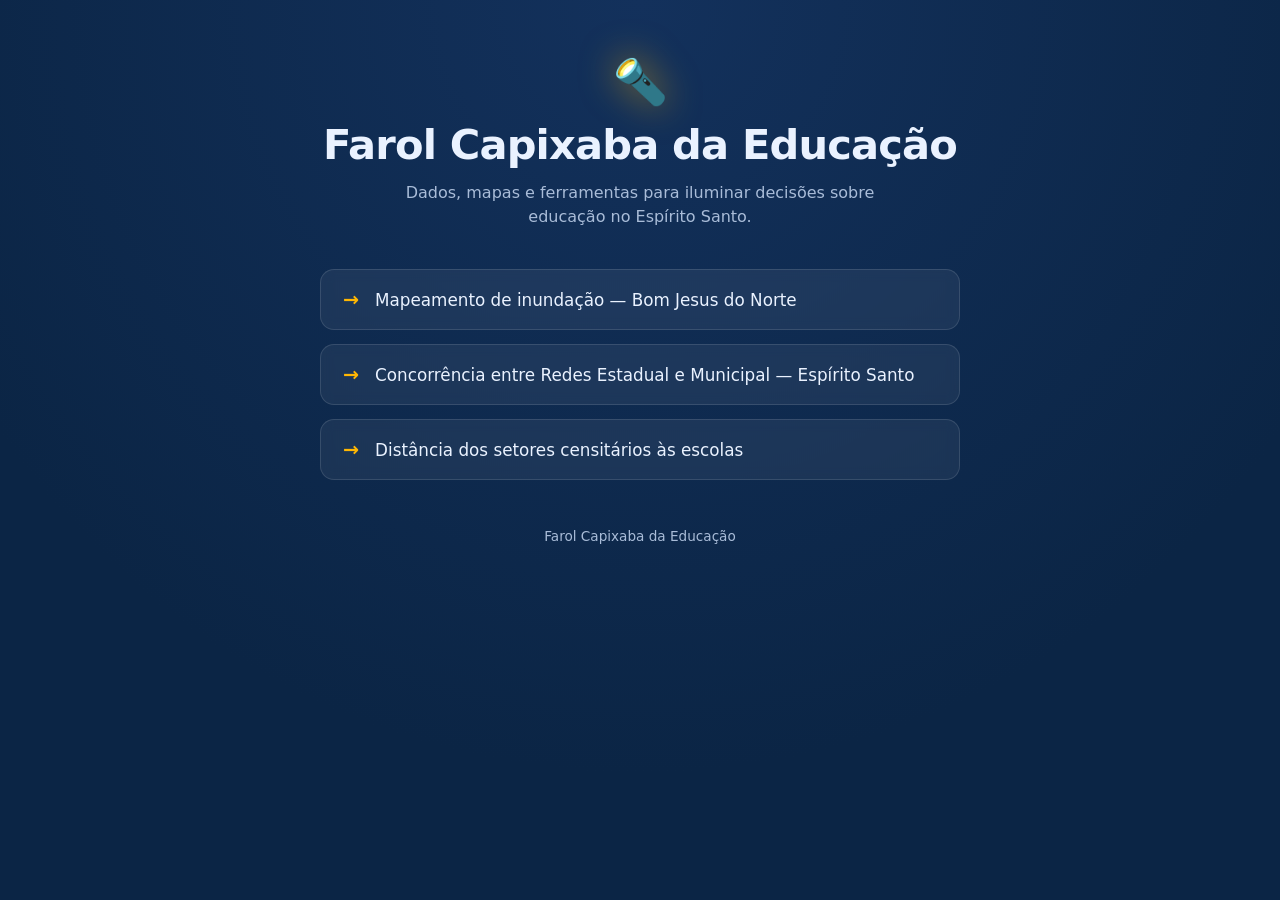
<file: index.html>
<!DOCTYPE html>
<html lang="pt-BR">
<head>
    <meta charset="UTF-8">
    <meta name="viewport" content="width=device-width, initial-scale=1.0">
    <title>Farol Capixaba da Educação</title>
    <style>
        :root {
            --bg-top: #0b2545;
            --bg-bottom: #13315c;
            --accent: #ffb703;
            --card-bg: rgba(255, 255, 255, 0.06);
            --card-border: rgba(255, 255, 255, 0.12);
            --text: #eaf2ff;
            --text-muted: #a9bcd8;
        }

        * {
            box-sizing: border-box;
        }

        html, body {
            height: 100%;
        }

        body {
            margin: 0;
            min-height: 100vh;
            display: flex;
            flex-direction: column;
            align-items: center;
            padding: 56px 20px 40px;
            font-family: "Segoe UI", system-ui, -apple-system, Roboto, Helvetica, Arial, sans-serif;
            background: radial-gradient(circle at top, var(--bg-bottom), var(--bg-top) 70%);
            color: var(--text);
        }

        .beacon {
            font-size: 44px;
            margin-bottom: 12px;
            filter: drop-shadow(0 0 18px rgba(255, 183, 3, 0.55));
        }

        h1 {
            margin: 0;
            font-size: clamp(1.8rem, 4vw, 2.6rem);
            font-weight: 700;
            text-align: center;
            letter-spacing: -0.02em;
        }

        p.subtitle {
            margin: 12px 0 40px;
            color: var(--text-muted);
            text-align: center;
            max-width: 520px;
            font-size: 1rem;
            line-height: 1.5;
        }

        main {
            width: 100%;
            max-width: 640px;
        }

        ul {
            list-style: none;
            margin: 0;
            padding: 0;
            display: flex;
            flex-direction: column;
            gap: 14px;
        }

        li a {
            display: flex;
            align-items: center;
            gap: 16px;
            padding: 18px 22px;
            background: var(--card-bg);
            border: 1px solid var(--card-border);
            border-radius: 14px;
            color: var(--text);
            text-decoration: none;
            font-size: 1.05rem;
            font-weight: 500;
            backdrop-filter: blur(6px);
            transition: transform 0.18s ease, border-color 0.18s ease, background 0.18s ease;
        }

        li a::before {
            content: "→";
            color: var(--accent);
            font-weight: 700;
            font-size: 1.2rem;
            flex-shrink: 0;
            transition: transform 0.18s ease;
        }

        li a:hover, li a:focus-visible {
            transform: translateY(-2px);
            border-color: var(--accent);
            background: rgba(255, 183, 3, 0.1);
        }

        li a:hover::before, li a:focus-visible::before {
            transform: translateX(4px);
        }

        footer {
            margin-top: 48px;
            color: var(--text-muted);
            font-size: 0.85rem;
            text-align: center;
        }

        footer a {
            color: var(--text-muted);
        }

        @media (max-width: 480px) {
            body {
                padding: 32px 16px 28px;
            }

            .beacon {
                font-size: 36px;
            }

            p.subtitle {
                margin-bottom: 28px;
                font-size: 0.95rem;
            }

            li a {
                padding: 16px 18px;
                gap: 12px;
                font-size: 1rem;
            }

            footer {
                margin-top: 32px;
            }
        }
    </style>
</head>
<body>
    <div class="beacon">🔦</div>
    <h1>Farol Capixaba da Educação</h1>
    <p class="subtitle">Dados, mapas e ferramentas para iluminar decisões sobre educação no Espírito Santo.</p>

    <main>
        <ul>
            <li><a href="https://josemarquesjunior.github.io/mapeamento_inundacao/">Mapeamento de inundação — Bom Jesus do Norte</a></li>
            <li><a href="concorrência_EF_Anos_Iniciais.html">Concorrência entre Redes Estadual e Municipal — Espírito Santo</a></li>
            <li><a href="mapa_EM.html">Distância dos setores censitários às escolas</a></li>
        </ul>
    </main>

    <footer>Farol Capixaba da Educação</footer>
</body>
</html>
</file>
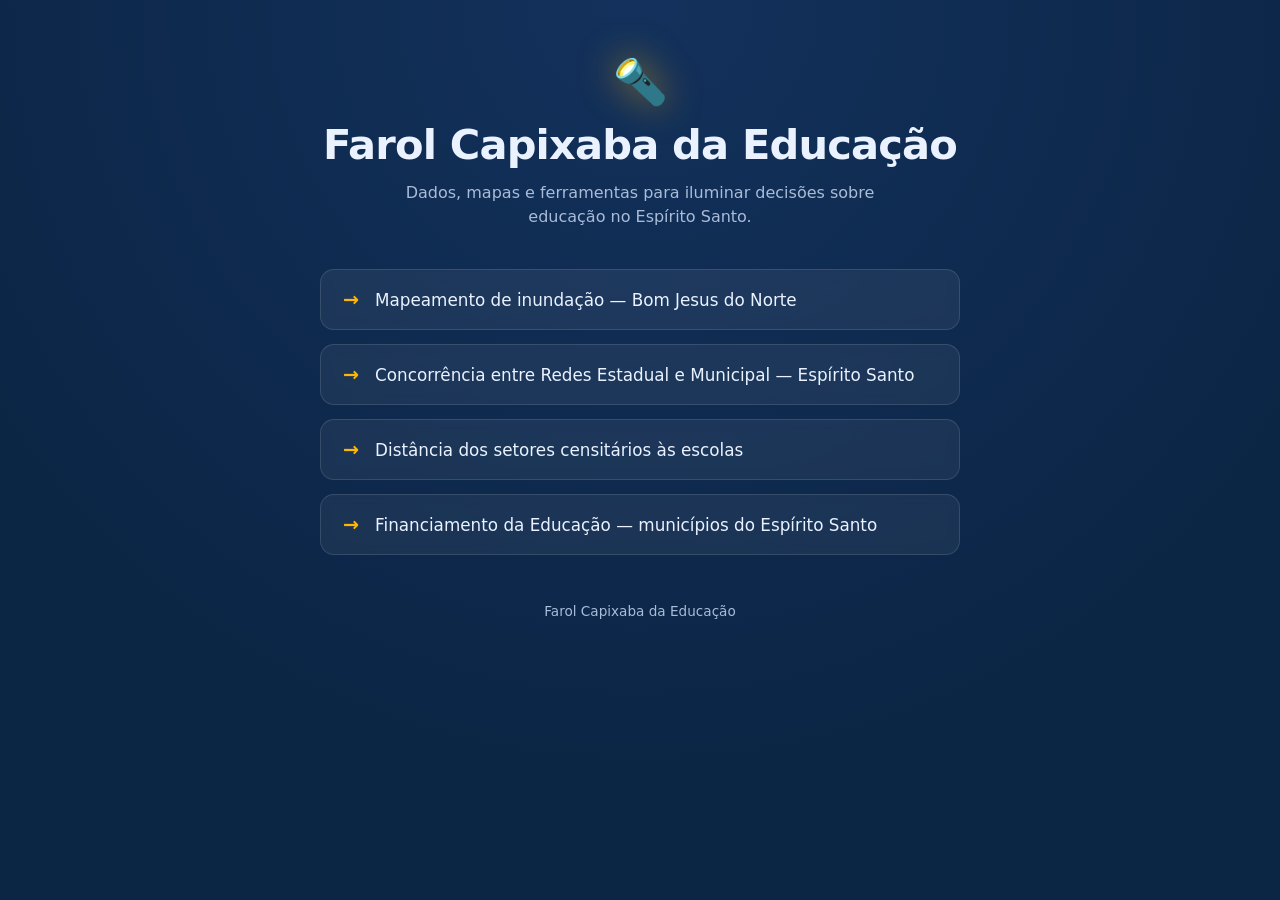
<file: docs/index.html>
<!DOCTYPE html>
<html lang="pt-BR">
<head>
    <meta charset="UTF-8">
    <meta name="viewport" content="width=device-width, initial-scale=1.0">
    <title>Farol Capixaba da Educação</title>
    <style>
        :root {
            --bg-top: #0b2545;
            --bg-bottom: #13315c;
            --accent: #ffb703;
            --card-bg: rgba(255, 255, 255, 0.06);
            --card-border: rgba(255, 255, 255, 0.12);
            --text: #eaf2ff;
            --text-muted: #a9bcd8;
        }

        * {
            box-sizing: border-box;
        }

        html, body {
            height: 100%;
        }

        body {
            margin: 0;
            min-height: 100vh;
            display: flex;
            flex-direction: column;
            align-items: center;
            padding: 56px 20px 40px;
            font-family: "Segoe UI", system-ui, -apple-system, Roboto, Helvetica, Arial, sans-serif;
            background: radial-gradient(circle at top, var(--bg-bottom), var(--bg-top) 70%);
            color: var(--text);
        }

        .beacon {
            font-size: 44px;
            margin-bottom: 12px;
            filter: drop-shadow(0 0 18px rgba(255, 183, 3, 0.55));
        }

        h1 {
            margin: 0;
            font-size: clamp(1.8rem, 4vw, 2.6rem);
            font-weight: 700;
            text-align: center;
            letter-spacing: -0.02em;
        }

        p.subtitle {
            margin: 12px 0 40px;
            color: var(--text-muted);
            text-align: center;
            max-width: 520px;
            font-size: 1rem;
            line-height: 1.5;
        }

        main {
            width: 100%;
            max-width: 640px;
        }

        ul {
            list-style: none;
            margin: 0;
            padding: 0;
            display: flex;
            flex-direction: column;
            gap: 14px;
        }

        li a {
            display: flex;
            align-items: center;
            gap: 16px;
            padding: 18px 22px;
            background: var(--card-bg);
            border: 1px solid var(--card-border);
            border-radius: 14px;
            color: var(--text);
            text-decoration: none;
            font-size: 1.05rem;
            font-weight: 500;
            backdrop-filter: blur(6px);
            transition: transform 0.18s ease, border-color 0.18s ease, background 0.18s ease;
        }

        li a::before {
            content: "→";
            color: var(--accent);
            font-weight: 700;
            font-size: 1.2rem;
            flex-shrink: 0;
            transition: transform 0.18s ease;
        }

        li a:hover, li a:focus-visible {
            transform: translateY(-2px);
            border-color: var(--accent);
            background: rgba(255, 183, 3, 0.1);
        }

        li a:hover::before, li a:focus-visible::before {
            transform: translateX(4px);
        }

        footer {
            margin-top: 48px;
            color: var(--text-muted);
            font-size: 0.85rem;
            text-align: center;
        }

        footer a {
            color: var(--text-muted);
        }

        @media (max-width: 480px) {
            body {
                padding: 32px 16px 28px;
            }

            .beacon {
                font-size: 36px;
            }

            p.subtitle {
                margin-bottom: 28px;
                font-size: 0.95rem;
            }

            li a {
                padding: 16px 18px;
                gap: 12px;
                font-size: 1rem;
            }

            footer {
                margin-top: 32px;
            }
        }
    </style>
</head>
<body>
    <div class="beacon">🔦</div>
    <h1>Farol Capixaba da Educação</h1>
    <p class="subtitle">Dados, mapas e ferramentas para iluminar decisões sobre educação no Espírito Santo.</p>

    <main>
        <ul>
            <li><a href="https://josemarquesjunior.github.io/mapeamento_inundacao/">Mapeamento de inundação — Bom Jesus do Norte</a></li>
            <li><a href="concorrência_EF_Anos_Iniciais.html">Concorrência entre Redes Estadual e Municipal — Espírito Santo</a></li>
            <li><a href="mapa_EM.html">Distância dos setores censitários às escolas</a></li>
            <li><a href="financiamento_educacao.html">Financiamento da Educação — municípios do Espírito Santo</a></li>
        </ul>
    </main>

    <footer>Farol Capixaba da Educação</footer>
</body>
</html>
</file>
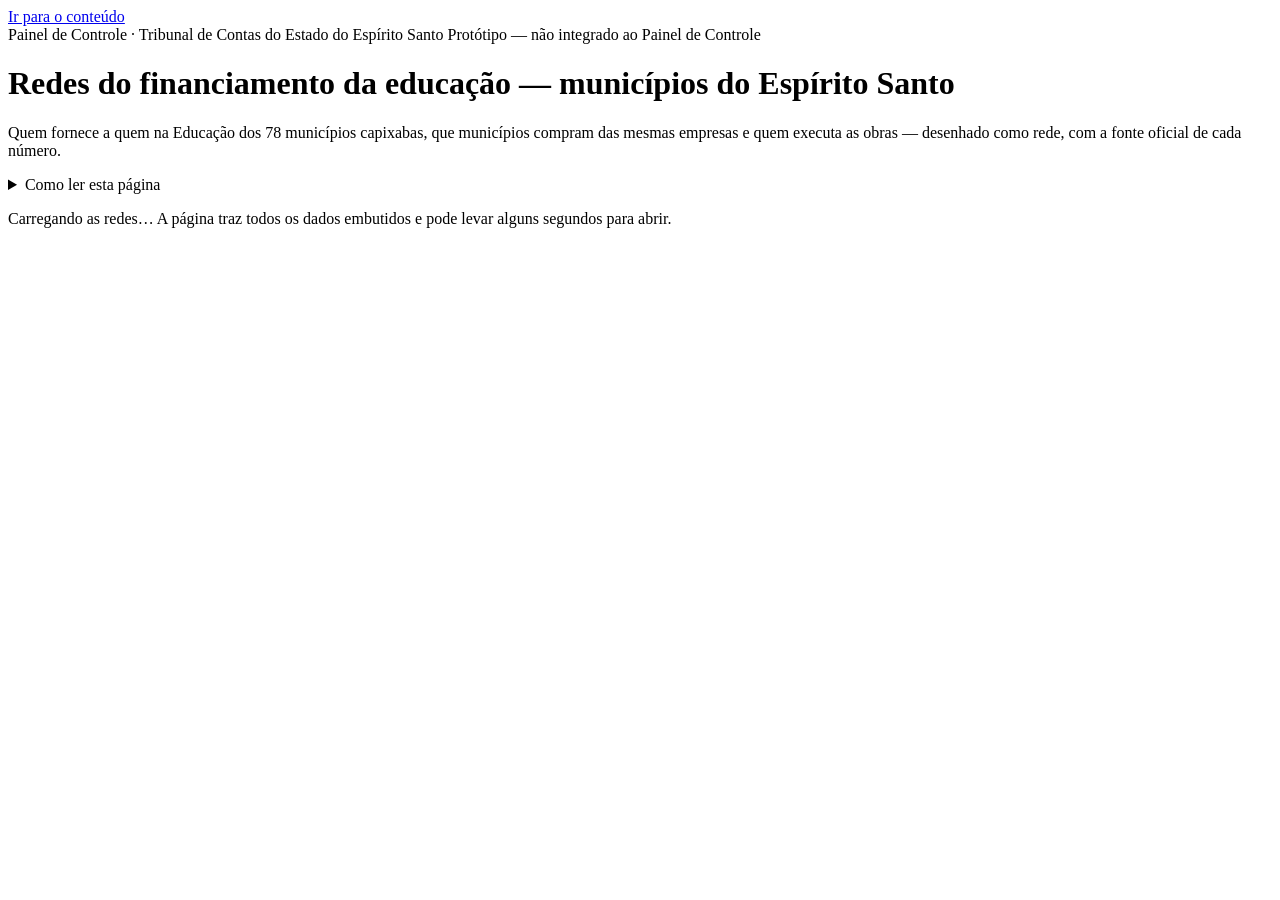
<file: financiamento/web_grafos/redes.html>
<!DOCTYPE html>
<html lang="pt-BR">
<head>
<meta charset="utf-8">
<meta name="viewport" content="width=device-width, initial-scale=1">
<title>Redes do financiamento da educação no ES</title>
<meta name="description" content="Quem fornece a quem na Educação dos 78 municípios capixabas, que municípios compram dos mesmos fornecedores e quem executa as obras — em grafos, com a fonte de cada número.">
<!--
  Gerado por `python -m financiamento.build_grafos` a partir de financiamento/web_grafos/,
  de financiamento/web_novo/ (identidade, tabelas e exportação) e de dados/processado/grafos.json.
  NÃO edite este arquivo: edite os fontes e gere de novo.
  A página não consulta nada na internet: dados e código estão embutidos abaixo.
-->
<style>__DESIGN_TOKENS_CSS__</style>
<style>__ESTILO_CSS__</style>
<style>__REDES_CSS__</style>
</head>
<body>
<a class="skip" href="#conteudo">Ir para o conteúdo</a>
<header>
  <div class="barra-tcees">
    <div class="wrap linha">
      <span class="marca">Painel de Controle <span class="orgao">· Tribunal de Contas do Estado do Espírito Santo</span></span>
      <span class="proto">Protótipo — não integrado ao Painel de Controle</span>
    </div>
  </div>
  <div class="wrap topo">
    <h1>Redes do financiamento da educação — municípios do Espírito Santo</h1>
    <p class="lead">Quem fornece a quem na Educação dos 78 municípios capixabas, que municípios compram das mesmas empresas e quem executa as obras — desenhado como rede, com a fonte oficial de cada número.</p>
    <p class="carimbo" id="carimbo"></p>
    <details class="como-ler"><summary>Como ler esta página</summary><div id="como-ler-topo"></div></details>
  </div>
</header>

<nav class="visoes" aria-label="Visões da página">
  <div class="wrap"><ul id="nav-visoes"></ul></div>
</nav>

<div class="contexto" id="contexto" role="region" aria-label="Recorte e filtros">
  <div class="wrap" id="contexto-wrap"></div>
</div>

<main class="wrap" id="conteudo" tabindex="-1">
  <p class="carregando" role="status">Carregando as redes… A página traz todos os dados embutidos e pode levar alguns segundos para abrir.</p>
</main>

<footer class="rodape">
  <div class="wrap" id="rodape"></div>
</footer>

<dialog id="dialogo-fonte" class="dialogo-fonte" aria-labelledby="fonte-titulo"></dialog>
<div id="anuncio" class="sr-only" aria-live="polite" aria-atomic="true"></div>

<script type="application/json" id="config-redes">__CONFIG_JSON__</script>
<script type="application/json" id="dados-redes">__DATASET_JSON__</script>
<script>__NUCLEO_JS__</script>
<script>__DADOS_REDES_JS__</script>
<script>__MOTOR_JS__</script>
<script>__COMPONENTES_JS__</script>
<script>__FORNECEDORES_JS__</script>
<script>__MUNICIPIOS_JS__</script>
<script>__OBRAS_JS__</script>
<script>__INSIGHTS_JS__</script>
<script>__EMPRESA_JS__</script>
<script>__METODOLOGIA_JS__</script>
<script>__APP_JS__</script>
</body>
</html>
</file>
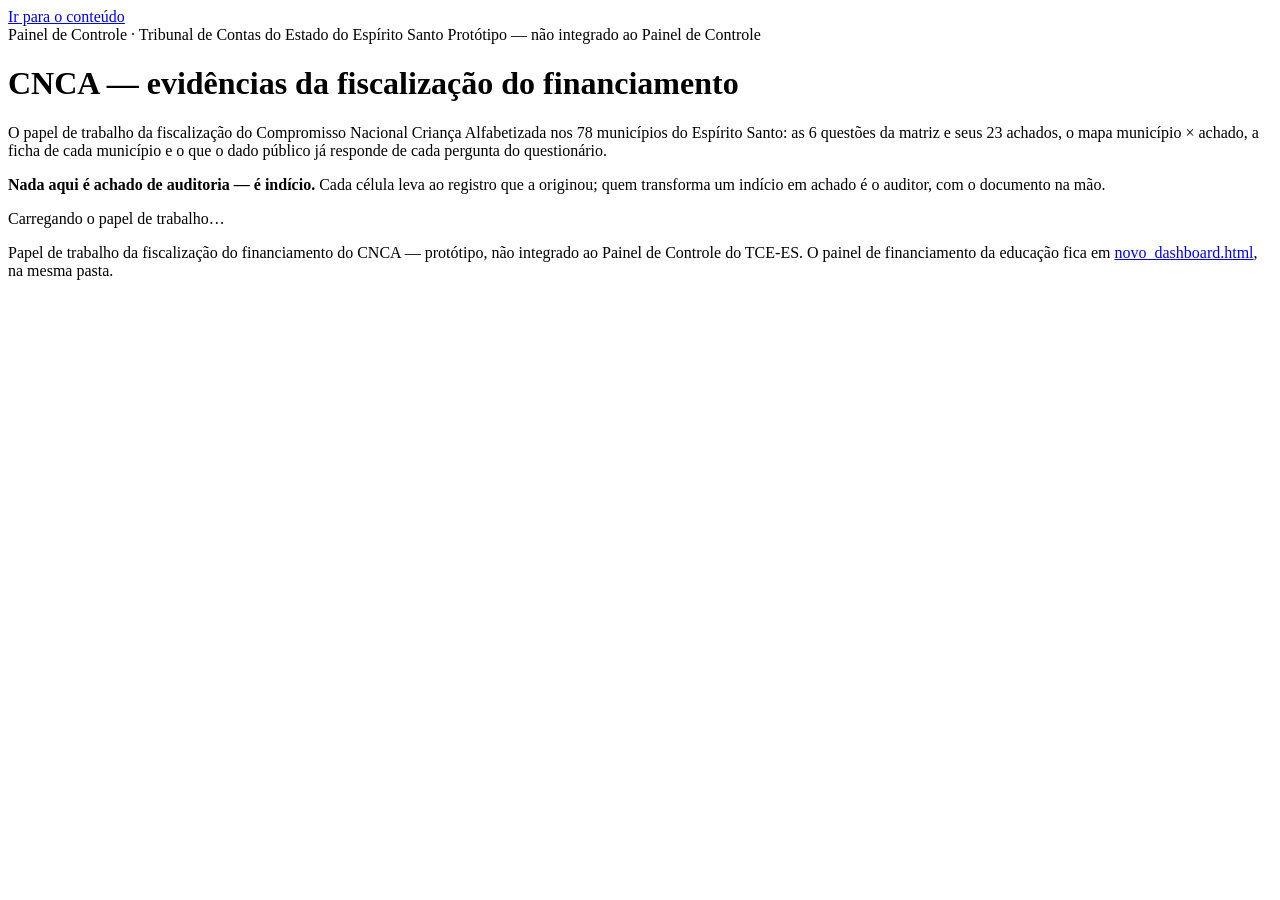
<file: financiamento/web_novo/cnca.html>
<!DOCTYPE html>
<html lang="pt-BR">
<head>
<meta charset="utf-8">
<meta name="viewport" content="width=device-width, initial-scale=1">
<title>CNCA — evidências da fiscalização</title>
<meta name="description" content="Papel de trabalho da fiscalização do financiamento do Compromisso Nacional Criança Alfabetizada nos 78 municípios do Espírito Santo: indícios, não achados, com a fonte de cada evidência.">
<!--
  Gerado por `python -m financiamento.build_novo_dashboard` a partir de
  financiamento/web_novo/ e de dados/processado/dataset_cnca.json.
  NÃO edite este arquivo: edite os fontes em web_novo/ e gere de novo.
-->
<style>__DESIGN_TOKENS_CSS__</style>
<style>__ESTILO_CSS__</style>
</head>
<body>
<a class="skip" href="#conteudo">Ir para o conteúdo</a>

<!-- Um só cabeçalho de página (landmark banner): identificação, trilha e título. -->
<header>
  <div class="barra-tcees">
    <div class="wrap linha">
      <span class="marca">Painel de Controle <span class="orgao">· Tribunal de Contas do Estado do Espírito Santo</span></span>
      <span class="proto">Protótipo — não integrado ao Painel de Controle</span>
    </div>
  </div>
  <nav class="migalhas" aria-label="Você está em">
    <ol class="wrap" id="trilha"></ol>
  </nav>
  <div class="wrap topo">
    <h1>CNCA — evidências da fiscalização do financiamento</h1>
    <p class="lead">O papel de trabalho da fiscalização do Compromisso Nacional Criança Alfabetizada nos 78 municípios do Espírito Santo: as 6 questões da matriz e seus 23 achados, o mapa município × achado, a ficha de cada município e o que o dado público já responde de cada pergunta do questionário.</p>
    <p class="callout info" role="note"><strong>Nada aqui é achado de auditoria — é indício.</strong> Cada célula leva ao registro que a originou; quem transforma um indício em achado é o auditor, com o documento na mão.</p>
    <p class="carimbo" id="carimbo"></p>
  </div>
</header>

<nav class="visoes" aria-label="Visões do papel de trabalho">
  <div class="wrap"><ul id="nav-visoes"></ul></div>
</nav>

<div class="contexto" id="contexto" role="region" aria-label="Recorte e filtros">
  <div class="wrap" id="contexto-wrap"></div>
</div>

<main class="wrap" id="conteudo" tabindex="-1">
  <p class="carregando" role="status">Carregando o papel de trabalho…</p>
</main>

<footer class="rodape">
  <div class="wrap"><p>Papel de trabalho da fiscalização do financiamento do CNCA — protótipo, não integrado ao Painel de Controle do TCE-ES. O painel de financiamento da educação fica em <a href="novo_dashboard.html">novo_dashboard.html</a>, na mesma pasta.</p></div>
</footer>

<dialog id="dialogo-fonte" class="dialogo-fonte" aria-labelledby="fonte-titulo"></dialog>
<dialog id="dialogo-termo" class="dialogo-fonte pequeno" aria-labelledby="termo-titulo"></dialog>

<!-- Só o que esta página usa do dataset geral: metadados de coleta e a lista de entes. -->
<script id="dataset" type="application/json">__DATASET_JSON__</script>
<script id="dataset-cnca" type="application/json">__DATASET_CNCA_JSON__</script>
<script>__NUCLEO_JS__</script>
<script>__GLOSSARIO_JS__</script>
<script>__DADOS_JS__</script>
<script>__FONTE_JS__</script>
<script>__CNCA_JS__</script>
</body>
</html>
</file>
